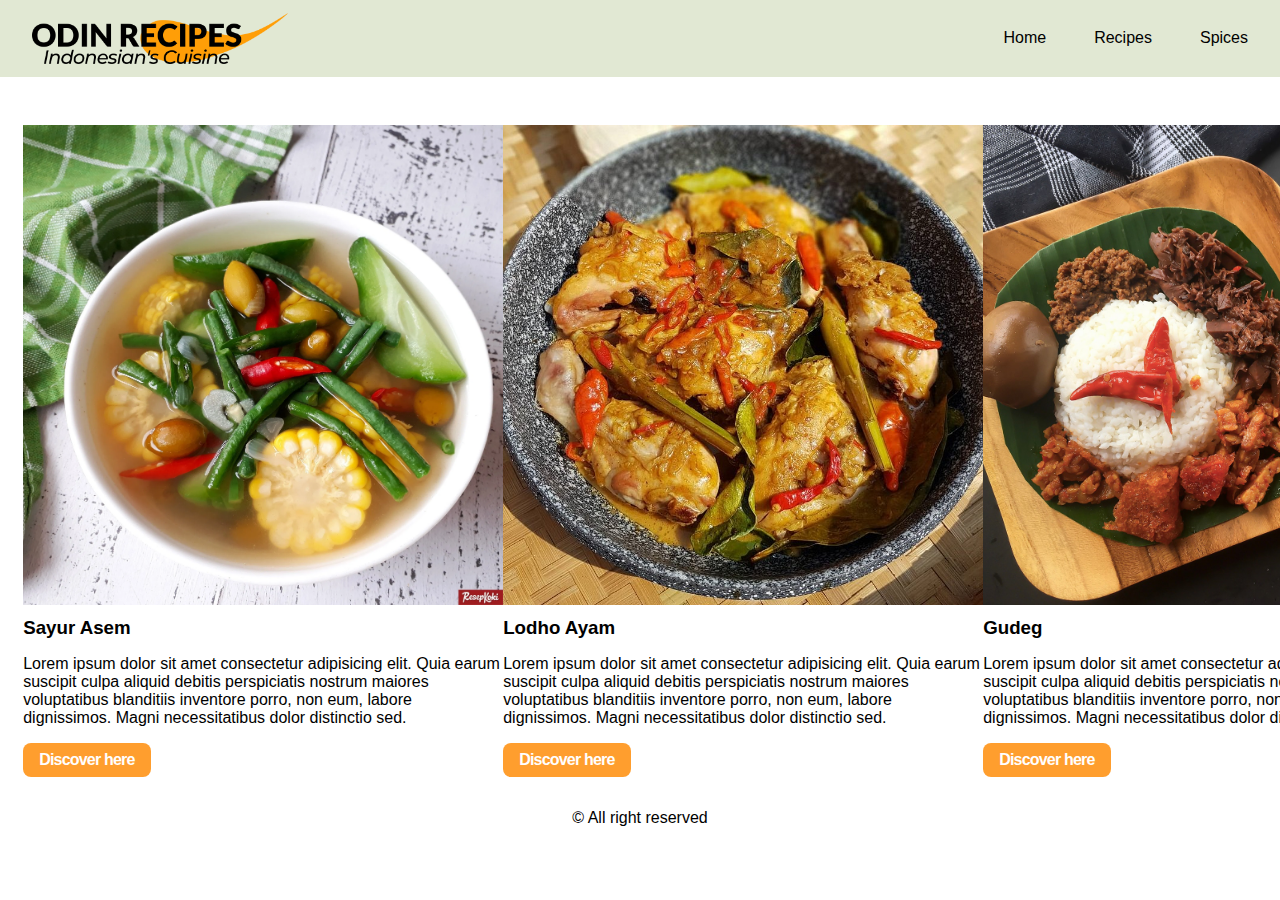
<file: index.html>
<!DOCTYPE html>
<html lang="en">
  <head>
    <meta charset="UTF-8" />
    <meta http-equiv="X-UA-Compatible" content="IE=edge" />
    <meta name="viewport" content="width=device-width, initial-scale=1.0" />
    <link rel="stylesheet" href="style.css" />

    <title>Odin Recipes</title>
  </head>

  <body>
    <header>
      <nav>
        <img src="/assets/logo.png" alt="Logo" />
        <ul class="nav-menu">
          <li>Home</li>
          <li>Recipes</li>
          <li>Spices</li>
        </ul>
      </nav>
    </header>

    <main>
      <div class="container">
        <img class="asam" src="/assets/sayurasam.webp" alt="Sayur asam" />
        <a href="/recipes/sayurasam.html"><h3>Sayur Asem</h3></a>
        <p class="description">
          Lorem ipsum dolor sit amet consectetur adipisicing elit. Quia earum
          suscipit culpa aliquid debitis perspiciatis nostrum maiores
          voluptatibus blanditiis inventore porro, non eum, labore dignissimos.
          Magni necessitatibus dolor distinctio sed.
        </p>
        <p class="btn">Discover here</p>
      </div>

      <div class="container">
        <img class="lodho" src="/assets/ayam lodho1.jpg" alt="Lodho ayam" />
        <a href="/recipes/lodhoayam.html"><h3>Lodho Ayam</h3></a>
        <p class="description">
          Lorem ipsum dolor sit amet consectetur adipisicing elit. Quia earum
          suscipit culpa aliquid debitis perspiciatis nostrum maiores
          voluptatibus blanditiis inventore porro, non eum, labore dignissimos.
          Magni necessitatibus dolor distinctio sed.
        </p>
        <p class="btn">Discover here</p>
      </div>

      <div class="container">
        <img class="gudeg" src="/assets/gudeg.jpg" alt="Gudeg" />
        <a href="/recipes/gudeg.html"><h3>Gudeg</h3></a>
        <p class="description">
          Lorem ipsum dolor sit amet consectetur adipisicing elit. Quia earum
          suscipit culpa aliquid debitis perspiciatis nostrum maiores
          voluptatibus blanditiis inventore porro, non eum, labore dignissimos.
          Magni necessitatibus dolor distinctio sed.
        </p>
        <p class="btn">Discover here</p>
      </div>
    </main>

    <footer>
      <h3></h3>
      <p>&copy; All right reserved <a href=""></a></p>
    </footer>
  </body>
</html>
</file>
<file: style.css>
* {
    font-family: "Helvetica", sans-serif;
    padding: 0;
    margin: 0;
}

/* MAIN */

main {
    display: grid;
    grid-template-columns: 1fr 1fr 1fr;
    padding-left: 1.45rem;
}

.asam,
.gudeg,
.lodho {
    height: auto;
    width: 30rem;
}

.description {
    width: 30rem;
}

.btn {
    margin-top: 1rem;
    cursor: pointer;
    color: rgb(255, 255, 255);
    letter-spacing: -.05rem;
    font-weight: 700;
    width: max-content;
    padding: .5rem 1rem;
    border-radius: .5rem;
    background-color: rgba(255, 145, 18, 0.881);
}

/* NAVBAR */
nav {
    display: flex;
    align-items: center;
    justify-content: space-between;
    padding: .8rem 2rem;
    background-color: rgba(107, 142, 35, .2);
    margin-bottom: 3rem;
}

ul {
    display: flex;
    list-style: none;
    gap: 3rem;
}

nav li {
    cursor: pointer;
}

nav img {
    height: auto;
    width: 16rem;
}

.container a {
    text-decoration: none;
    color: black;
}

.container h3 {
    padding: .5rem 0rem 1rem 0rem;
}

.container p {
    text-align: start;
}

/* FOOTER */

footer p {
    text-align: center;
    padding-top: 2rem;
    padding-bottom: 1rem;
}
</file>
